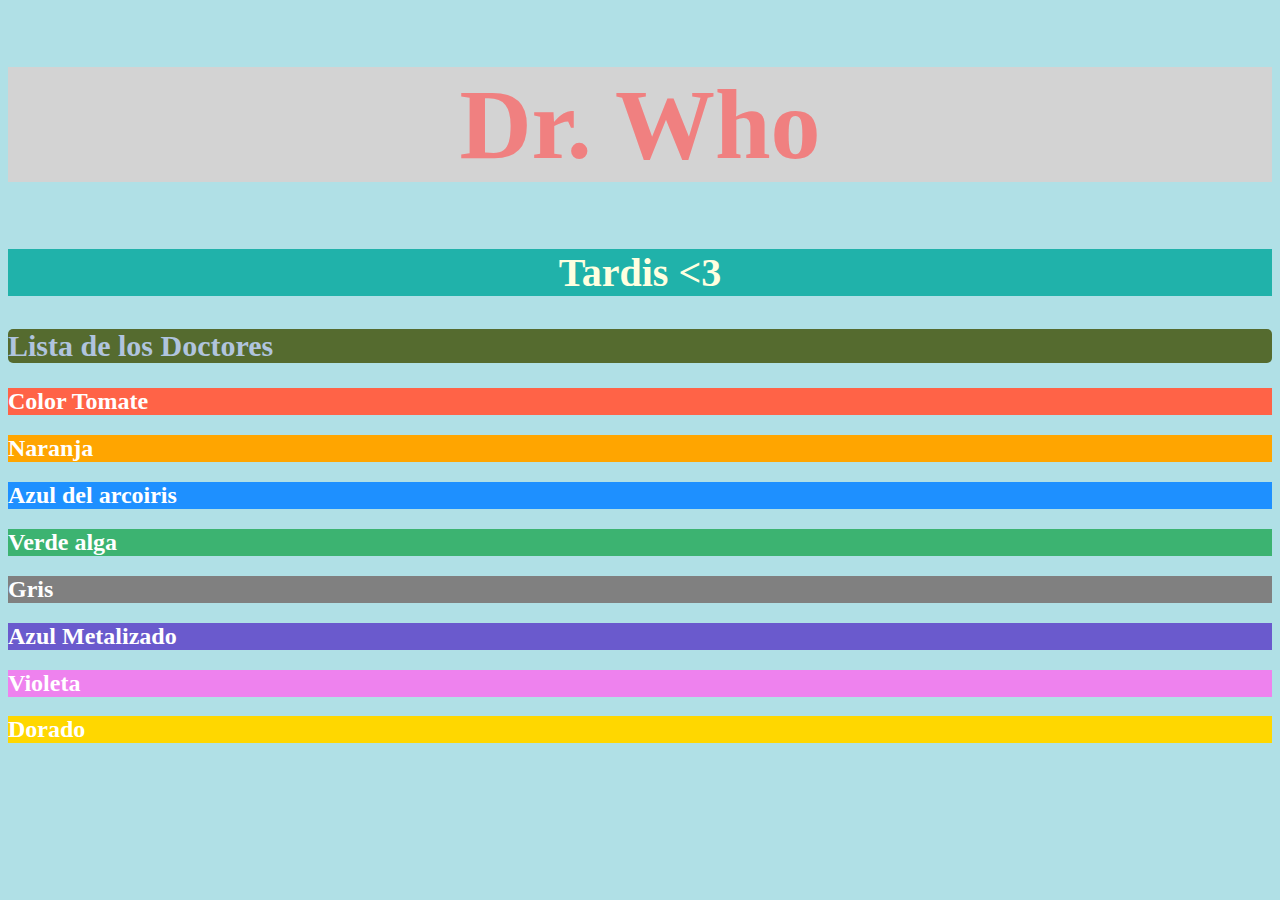
<file: 01_Diseño_Web/01_HTML_&_CSS/Clase_04/index.html>
<!DOCTYPE html>
<html lang="en">
<head>
    <meta charset="UTF-8">
    <meta http-equiv="X-UA-Compatible" content="IE=edge">
    <meta name="viewport" content="width=device-width, initial-scale=1.0">

    <!-- Mis estilos -->
    <link rel="stylesheet" href="./style.css">

    <title>Intro a CSS</title>
</head>
<body>
    <h1>Dr. Who</h1>
    <h2 class="tardis">Tardis <3</h2>
    <h2 class="doctores">Lista de los Doctores</h2>
    <h2 class="tomate">Color Tomate</h2>
    <h2 class="naranja">Naranja</h2>
    <h2 class="azularcoiris">Azul del arcoiris</h2>
    <h2 class="verdealga">Verde alga</h2>
    <h2 class="gris">Gris</h2>
    <h2 class="azulmetalico">Azul Metalizado</h2>
    <h2 class="violeta">Violeta</h2>
    <h2 class="dorado">Dorado</h2>
</body>
</html>
</file>
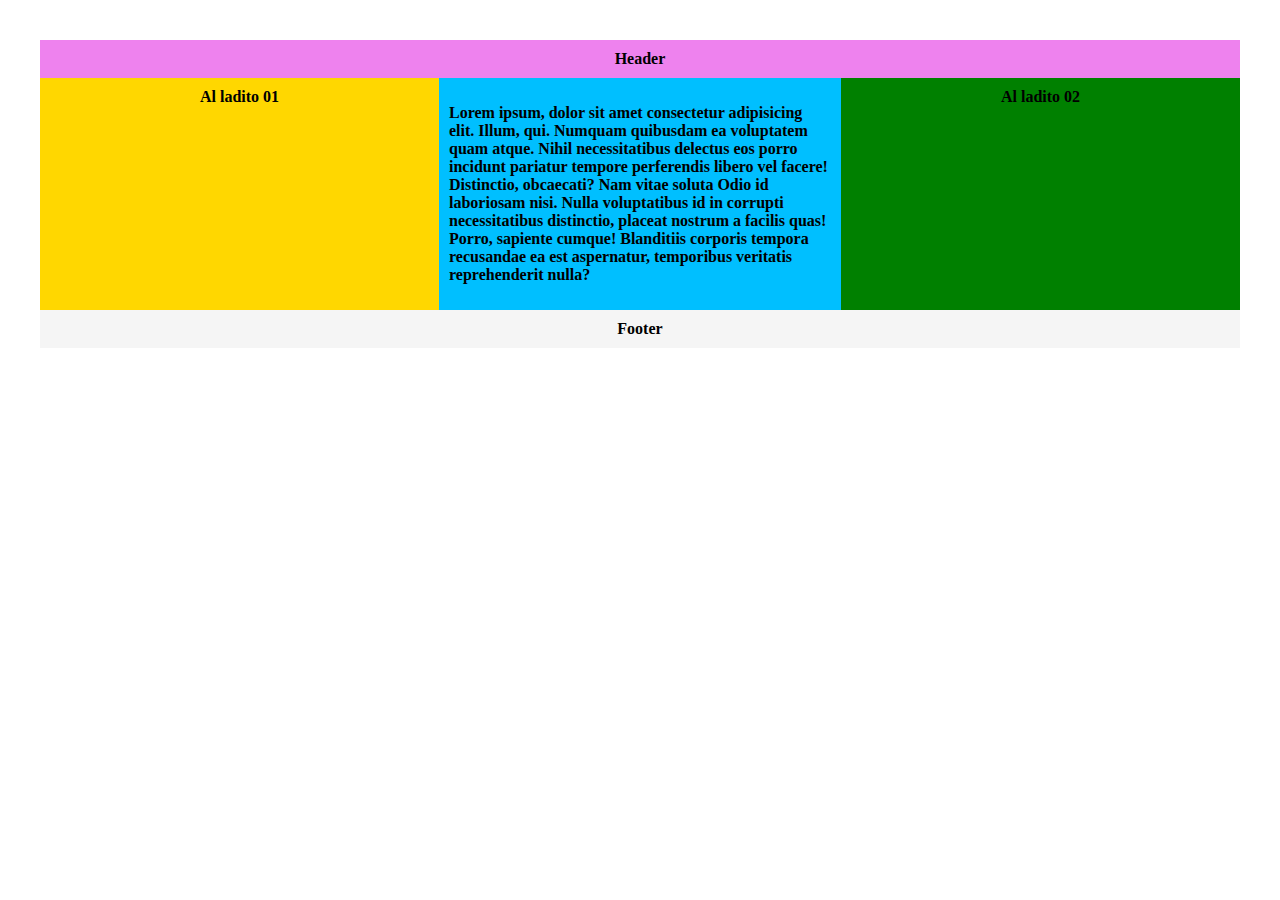
<file: 01_Diseño_Web/01_HTML_&_CSS/Clase_06/index.html>
<!DOCTYPE html>
<html lang="en">
<head>
    <meta charset="UTF-8">
    <meta http-equiv="X-UA-Compatible" content="IE=edge">
    <meta name="viewport" content="width=device-width, initial-scale=1.0">
    <link rel="stylesheet" href="./style.css">
    <title>Practica de Flexbox</title>
</head>
<body>
    <div class="wrapper">
        <header class="header">Header</header>
            <article class="main">
                <p>Lorem ipsum, dolor sit amet consectetur adipisicing elit. Illum, qui. Numquam quibusdam ea voluptatem quam atque. Nihil necessitatibus delectus eos porro incidunt pariatur tempore perferendis libero vel facere! Distinctio, obcaecati?
                Nam vitae soluta Odio id laboriosam nisi. Nulla voluptatibus id in corrupti necessitatibus distinctio, placeat nostrum a facilis quas! Porro, sapiente cumque! Blanditiis corporis tempora recusandae ea est aspernatur, temporibus veritatis reprehenderit nulla?
                </p>
            </article>
        <aside class="aside aside-1">Al ladito 01</aside>
        <aside class="aside aside-2">Al ladito 02</aside>
        <footer class="footer">Footer</footer>
    </div>
</body>
</html>
</file>
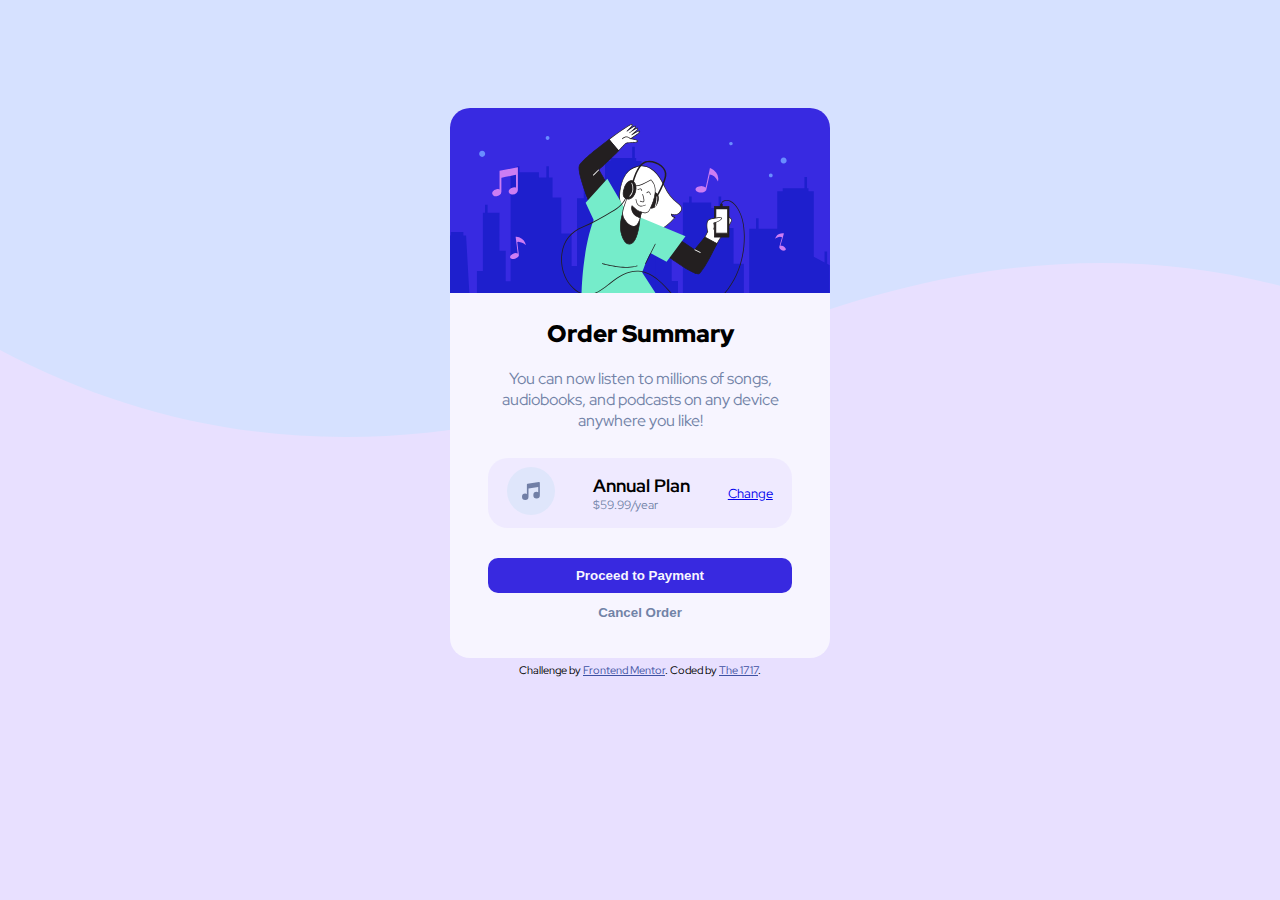
<file: 01_Diseño_Web/01_HTML_&_CSS/Clase_10/index.html>
<!DOCTYPE html>
<html lang="en">
<head>
  <meta charset="UTF-8">
  <meta name="viewport" content="width=device-width, initial-scale=1.0"> <!-- displays site properly based on user's device -->
  <link href="./style.css" rel="stylesheet" type="text/css">
  <link rel="icon" type="image/png" sizes="32x32" href="./images/favicon-32x32.png">
  <link rel="preconnect" href="https://fonts.googleapis.com">
  <link rel="preconnect" href="https://fonts.gstatic.com" crossorigin>
  <link href="https://fonts.googleapis.com/css2?family=Red+Hat+Display:wght@500;700;900&display=swap" rel="stylesheet"> 
  <title>Frontend Mentor | Order summary card</title>
</head>
<body>

  <div class="card_component">
    <div class="img_component">
      <img src="./images/illustration-hero.svg" alt="A girl listening and dancing to music with her cellphone">
    </div>
    <div class="title_component">
      <h2>Order Summary</h2>
    </div>
    <div class="text_component">
      <p>
        You can now listen to millions of songs, audiobooks, and podcasts on any 
        device anywhere you like!
      </p>
    </div>
    <div class="plan_component">
      <div class="img_container">
        <img src="./images/icon-music.svg" alt="A musical note">
      </div>
      <div class="plan_container">
        <h2>Annual Plan</h2>
        <p>$59.99/year</p>
      </div>
      <a href="#">Change</a>
    </div>
    <div class="button_component">
      <button id="proceed"> Proceed to Payment</button>

      <button id="cancel">Cancel Order</button>
    </div>
  </div>
  
  <div class="attribution">
    Challenge by <a href="https://www.frontendmentor.io?ref=challenge" target="_blank">Frontend Mentor</a>. 
    Coded by <a href="#">The 1717</a>.
  </div>
</body>
</html>
</file>
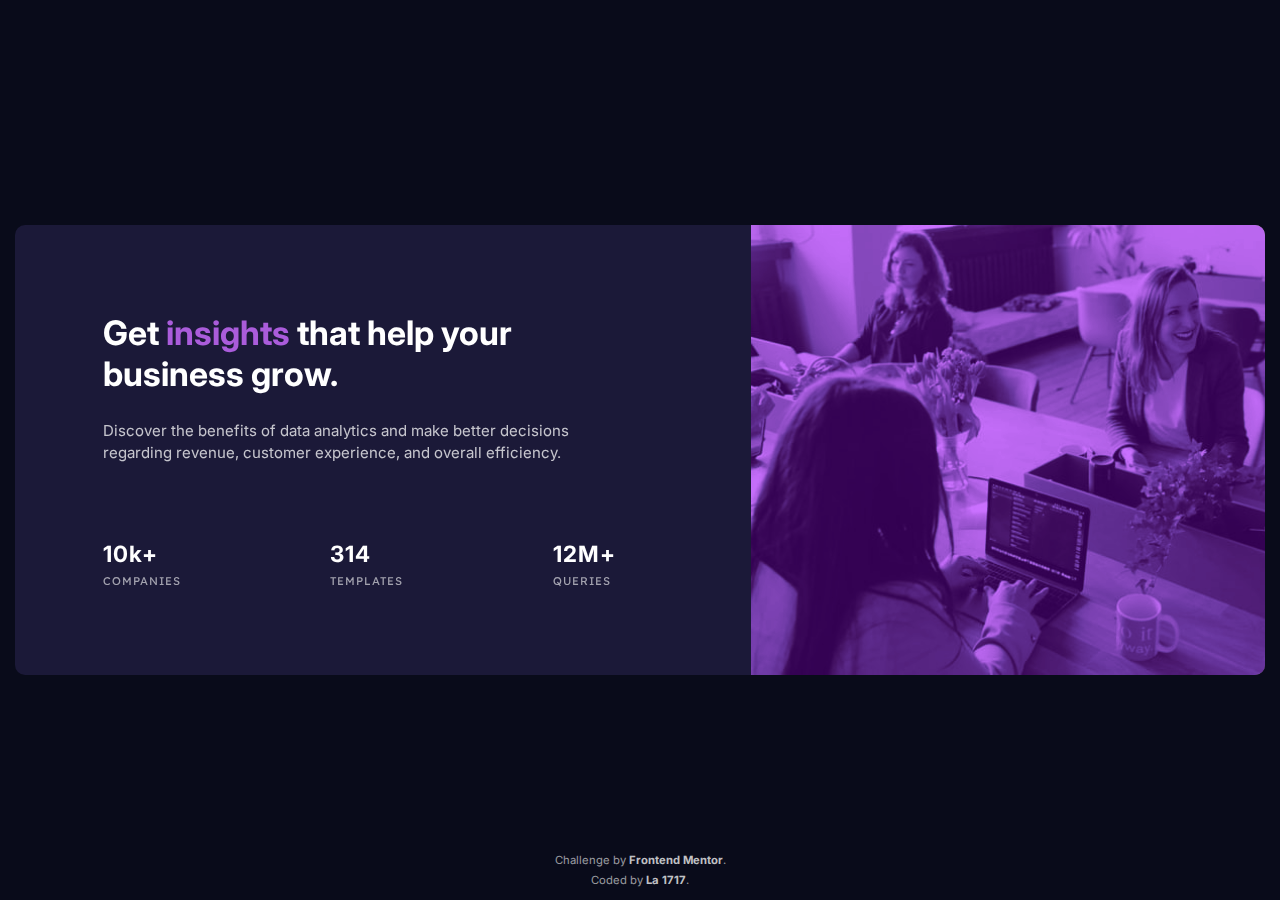
<file: 01_Diseño_Web/01_HTML_&_CSS/Clase_12/index.html>
<!DOCTYPE html>
<html lang="en">
<head>
  <meta charset="UTF-8">
  <meta name="viewport" content="width=device-width, initial-scale=1.0"> <!-- displays site properly based on user's device -->

  <link rel="icon" type="image/png" sizes="32x32" href="./images/favicon-32x32.png">
  
  <title>Frontend Mentor | Stats preview card component</title>

  <!-- Feel free to remove these styles or customise in your own stylesheet 👍 -->
  <link rel="stylesheet" href="./style.css">
</head>
<body>
  <main>
    <section>
      <h1>Get <span>insights</span> that help your business grow.</h1>
      <div class="content">
        <p class="lead">
          Discover the benefits of data analytics and make better decisions regarding revenue, customer experience, and overall efficiency.
        </p>
        <ul>
          <li>
            <h2>10k+</h2>
            <p>companies</p>
          </li>
          <li>
            <h2>314</h2>
            <p>templates</p>
          </li>
          <li>
            <h2>12M+</h2>
            <p>queries</p>
          </li>
        </ul>
      </div>
    </section>
    <div class="bg-img">
      <div class="overlay"><div class="overlay-2"></div></div>
    </div>
  </main>
  <footer class="attribution">
    <p>
      Challenge by
      <a href="https://www.frontendmentor.io?ref=challenge" target="_blank">Frontend Mentor</a>.
    </p>
    <p>
      Coded by <a href="#">La 1717</a>.
    </p>
  </footer>
</body>
</html>
</file>
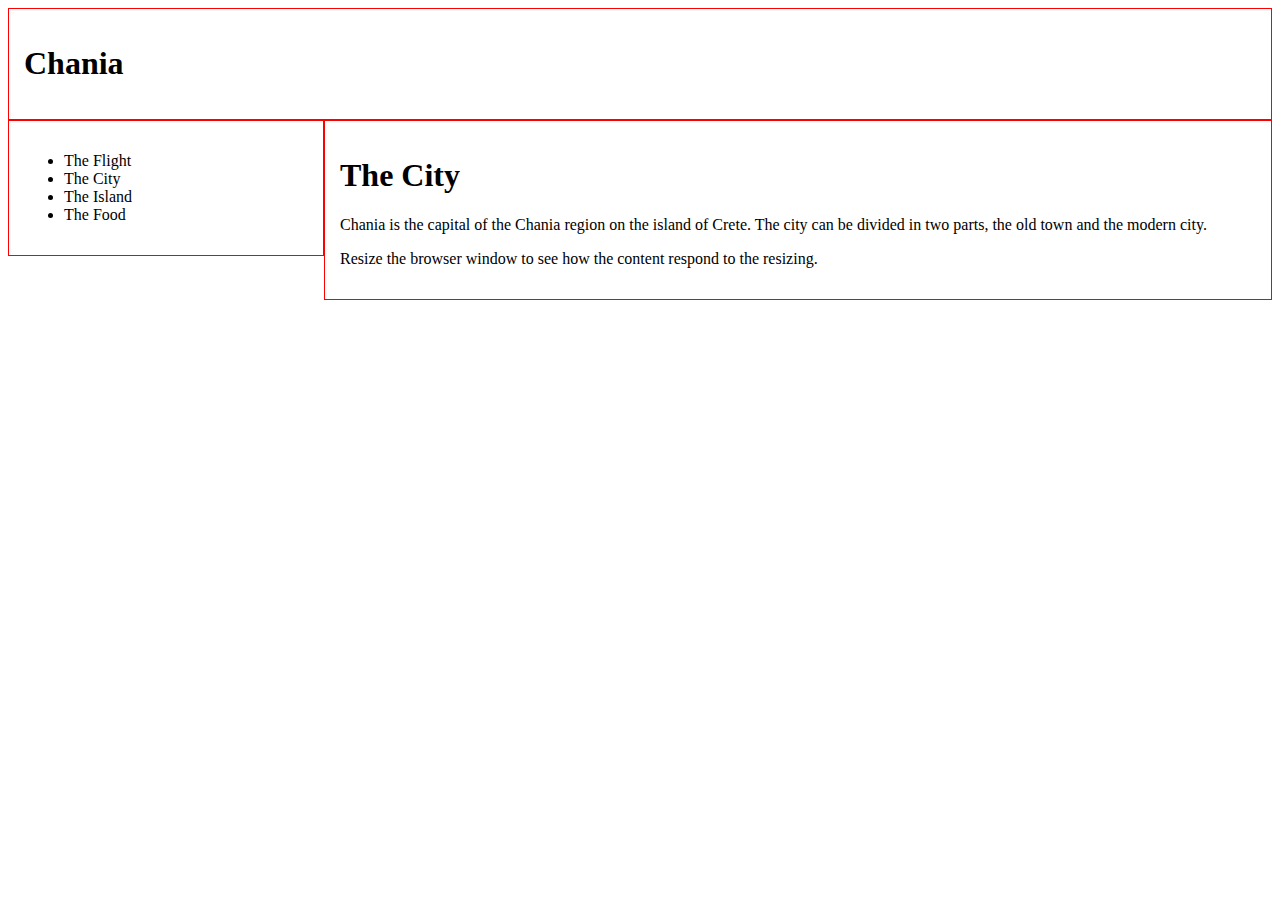
<file: 01_Diseño_Web/01_HTML_&_CSS/Clase_07/grid/index.html>
<!DOCTYPE html>
<html lang="en">
<head>
    <meta charset="UTF-8">
    <meta http-equiv="X-UA-Compatible" content="IE=edge">
    <meta name="viewport" content="width=device-width, initial-scale=1.0">

    <!-- Como linkear tu CSS -->
    <link rel="stylesheet" href="./styles.css">

    <title>Grid</title>
</head>
<body>
    <div class="header">
        <h1>Chania</h1>
      </div>
      
      <div class="row">
      
      <div class="col-3">
        <ul>
          <li>The Flight</li>
          <li>The City</li>
          <li>The Island</li>
          <li>The Food</li>
        </ul>
      </div>
      
      <div class="col-9">
        <h1>The City</h1>
        <p>Chania is the capital of the Chania region on the island of Crete. The city can be divided in two parts, the old town and the modern city.</p>
        <p>Resize the browser window to see how the content respond to the resizing.</p>
      </div>
      
      </div>
</body>
</html>
</file>
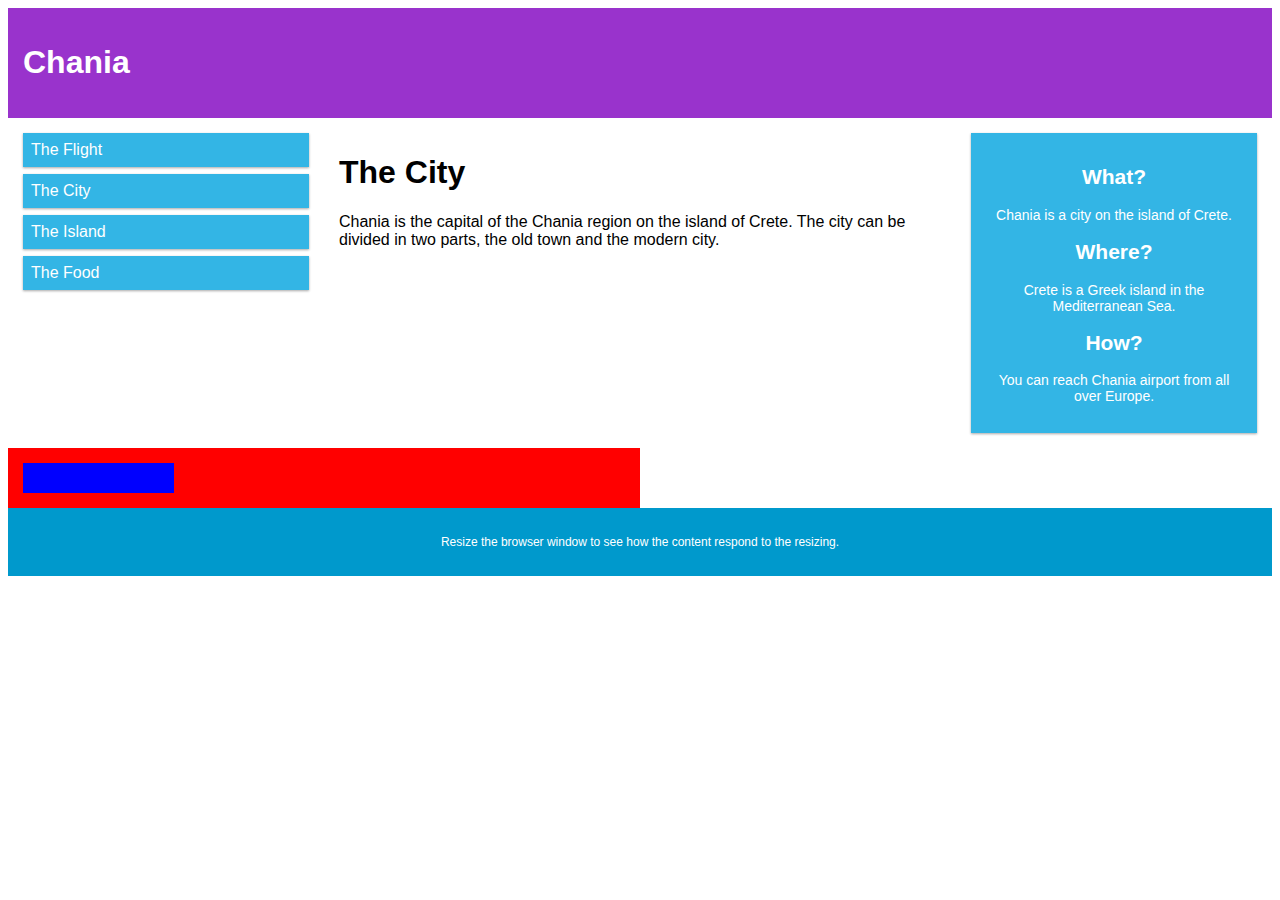
<file: 01_Diseño_Web/01_HTML_&_CSS/Clase_07/mediaQuery/index.html>
<!DOCTYPE html>
<html lang="en">
<head>
    <meta charset="UTF-8">
    <meta http-equiv="X-UA-Compatible" content="IE=edge">
    <meta name="viewport" content="width=device-width, initial-scale=1.0">

    <!-- Aca llamamos a nuestro CSS -->
    <link rel="stylesheet" href="./styles.css">

    <title>Test Media Querys</title>
</head>
<body>
    <div class="header">
        <h1>Chania</h1>
      </div>
      
      <div class="row">
        <div class="col-3 menu">
          <ul>
            <li>The Flight</li>
            <li>The City</li>
            <li>The Island</li>
            <li>The Food</li>
          </ul>
        </div>
      
        <div class="col-6">
          <h1>The City</h1>
          <p>Chania is the capital of the Chania region on the island of Crete. The city can be divided in two parts, the old town and the modern city.</p>
        </div>
      
        <div class="col-3 right">
          <div class="aside">
            <h2>What?</h2>
            <p>Chania is a city on the island of Crete.</p>
            <h2>Where?</h2>
            <p>Crete is a Greek island in the Mediterranean Sea.</p>
            <h2>How?</h2>
            <p>You can reach Chania airport from all over Europe.</p>
          </div>
        </div>
      </div>
      
      <div class="row">
        <div class="col-6" style="background-color: red; align-items: center;">
          <div class="row">
            <div class="col-3" style="background-color: blue;"></div>
          </div>
        </div>
      </div>

      <div class="footer">
        <p>Resize the browser window to see how the content respond to the resizing.</p>
      </div>
</body>
</html>
</file>
<file: 01_Diseño_Web/01_HTML_&_CSS/Clase_04/style.css>
body {
   background-color: powderblue; 
}

h1 {
 font-size: 100px;
 color: lightcoral;
 background-color: lightgrey;
 text-align: center;
}

.tardis {
    font-size: 40px;
    color: lightyellow;
    background-color: lightseagreen;
    text-align: center;
}

.doctores {
    font-size: 30px;
    color: lightsteelblue;
    background-color: darkolivegreen;
    border-radius: 5px;
}

.tomate {
    background-color: tomato;
    color: white;
}

.naranja {
    background-color: orange;
    color: white;
}

.azularcoiris {
    background-color: DodgerBlue;
    color: white;
}

.verdealga {
    background-color: mediumseagreen;
    color: white;
}

.gris {
    background-color: gray;
    color: white;
}

.azulmetalico {
    background-color: slateblue;
    color: white;
}

.violeta {
    background-color: violet;
    color: white;
}

.dorado {
    background-color: gold;
    color: white;
}
</file>
<file: 01_Diseño_Web/01_HTML_&_CSS/Clase_06/style.css>
.wrapper {
    display: flex;
    flex-flow: row wrap;
    font-weight: bold;
    text-align: center;
}

.wrapper > * {
    padding: 10px;
    flex: 1 100%;
}

.header {
    background: violet;
}

.footer {
    background: whitesmoke;
}

.main {
    text-align: left;
    background: deepskyblue;
}

.aside-1 {
    background: gold;
}

.aside-2 {
    background: green;
}

/* Vamos a usar etiquetas de la clase  */
@media all and (min-width: 600px) {
    .aside  { flex: 1 0 0;}
}

@media all and (min-width: 800px) {
    .main   { flex: 3.0px; }
    .aside-1    { order: 1;}
    .main       { order: 2;}
    .aside-2    { order: 3;}
    .footer     { order: 4;}
}

body {
    padding: 2em;
}
</file>
<file: 01_Diseño_Web/01_HTML_&_CSS/Clase_10/style.css>
:root {
    --pale-blue: hsl(255, 100%, 94%);
    --bright-blue: hsl(245, 75%, 52%);

    --very-pale-blue: hsl(255, 100%, 98%);
    --desatured-blue: hsl(221, 23%, 55%);
    --dark-blue: hsl(223, 47%, 23%);
}

@media only screen and (max-width: 1440px){

    body {
        background-image: url("./images/pattern-background-desktop.svg");
        background-repeat: no-repeat;
        background-color: var(--pale-blue);

        font-family: 'Red Hat Display', sans-serif;
        font-size: 16px;

        display: flex;
        flex-direction: column;
        align-items: center;

        padding: 100px 0;
    }

    .card_component {

        height: 550px;
        width: 30%;

        display: flex;
        flex-direction: column;
        align-items: center;
        align-content: center;

        background-color: var(--very-pale-blue);
        border-radius: 20px;

        overflow: hidden;
    }

    img {
        max-width: 100%;
        max-height: 100%;
    }

    .title_component {

        width: 80%;
        height: 50px;
        text-align: center;

        margin-bottom: 20px;

    }

    .title_component h2 {
        font-weight: 900;
    }

    .text_component {

        width: 80%;
        height: 70px;

        margin-bottom: 20px;

    }

    .text_component p {

        text-align: center;

        color: var(--desatured-blue);
        font-weight: 400;

        margin-top: 0px

    }

    .plan_component {
        background-color: hsla(255, 100%, 94%, 0.5);

        width: 80%;
        height: 70px;
        margin-bottom: 30px;

        font-size: smaller;

        border-radius: 20px;

        display: flex;
        flex-direction: row;
        justify-content: space-around;
        align-items: center;
    }

    .plan_container {
        font-size: 12px;
    }

    .plan_container h2, .plan_container p {
        margin: 0;
        padding: 0;
    }

    .plan_container h2 {
        font-weight: 700;
    }

    .plan_container p {
        color: var(--desatured-blue);
        font-weight: 400;
    }

    .button_component {
        display: flex;
        flex-direction: column;

        width: 80%;
        height: 100px;
    }

    #proceed {
        font-weight: 700;
        background-color: var(--bright-blue);
        color: var(--very-pale-blue);

        height: 35%;
        border: none;
        border-radius: 10px;
        margin-bottom: 2px;
    }

    #proceed:hover {
        background-color: var(--dark-blue);
    }

    #cancel {
        font-weight: 700;
        background-color: var(--very-pale-blue);
        color: var(--desatured-blue);

        border: none;
        height: 35%;
        border-radius: 10px;
    }

    #cancel:hover {
        background-color: var(--dark-blue);
        color: var(--very-pale-blue);
    }

    .attribution {
        padding-top: 5px;
        font-size: 11px;
        text-align: center;
    }

    .attribution a {
        color: hsl(228, 45%, 44%);
    }

}

@media only screen and (max-width: 375px) {

    body {
        background-image: url('./images/pattern-background-desktop.svg');
        background-repeat: no-repeat;
        background-color: var(--pale-blue);

        font-family: 'Red Hat Display', sans-serif;
        font-size: 12px;

        display: flex;
        flex-direction: column;
        align-items: center;

        padding: 100px 0;
    }

    .card_component {
        height: 490px;
        width: 70%;

        display: flex;
        flex-direction: column;
        align-items: center;
        align-content: center;

        background-color: var(--very-pale-blue);
        border-radius: 20px;

        overflow: hidden;
    }

    img {

        max-height: 100%;
        max-width: 100%;

    }

    .title_component{

        max-width: 80%;
        height: 50px;
        text-align: center;

        margin-bottom: 20px;

    }

    .title_component h2 {
        font-weight: 900;
    }

    .text_component {
        width: 80%;
        height: 70px;

        margin-bottom: 20px;
    }

    .text_component p {
        text-align: center;

        color: var(--desatured-blue);
        font-weight: 400;

        margin-top: 0;
    }

    .plan_component {
        background-color: hsla(255, 100%, 94%, 0.5);

        width: 80%;
        height: 70px;
        margin-bottom: 30px;

        border-radius: 20px;

        display: flex;
        flex-direction: row;
        justify-content: space-around;
        align-items: center;

    }

    .plan_container {
        font-size: 12px;
    }

    .plan_container h2, .plan_container p {
        margin: 0;
        padding: 0;
    }

    .plan_container h2 {
        font-weight: 700;
    }

    .plan_container p {
        color: var(--desatured-blue);
        font-weight: 400;
    }
}
</file>
<file: 01_Diseño_Web/01_HTML_&_CSS/Clase_12/style.css>
/* Let's import the Lexend font */
@import url("https://fonts.googleapis.com/css2?family=Inter:wght@400;700&family=Lexend+Deca&display=swap");

/* Variables */
:root {
    font-size: 15px;
    --prim-dark-blue: hsl(233, 47%, 7%);
    --prim-sat-blue: hsl(244, 38%, 16%);
    --prim-violet: hsl(277, 64%, 61%);
    --neu-white: hsl(0, 0%, 100%);
    --neu-trans-white: hsla(0, 0%, 100%, 0.75);
    --neu--more-trans-white: hsla(0, 0%, 100%, 0.6);
    --bg-violet: hsl(277deg, 100%, 50%, 0.42);
    --bg-light-violet: hsl(293deg, 42%, 35%, 0.24);
}

/* Defaults */
*,
*::after,
*::before {
    margin: 0;
    padding: 0;
    box-sizing: border-bodex;
}

body {
    font-family: "Inter", sans-serif;
    display: flex;
    justify-content: center;
    align-items: center;
    min-height: 100vh;
    background-color: var(--prim-dark-blue);
    color: var(--neu-white);
    font-weight: 400;
}

main {
    min-width: 600px;
    z-index: 1;
    display: flex;
    margin: 1em;
}

section {
    display: flex;
    flex-direction: column;
    padding: 5.85em 7em 5.85em 5.85em;
    width: 570px;
    min-width: 300px;
    background: var(--prim-sat-blue);
    border-radius: 10px 0 0 10px;
}

section h1 {
    color: var(--neu-white);
    font-size: 2.25rem;
    margin-bottom: 0.75em;
    font-weight: 700;
}

section h1 span {
    color: var(--prim-violet);
}

section .content{
    margin-right: 2em;
}

section .lead {
    color: var(--neu-trans-white);
    line-height: 1.5em;
    margin-bottom: 5em;
}

section ul {
    display: flex;
    list-style: none;
    justify-content: space-between;
    letter-spacing: 1px;
}

section ul h2 {
    color: var(--neu-white);
    margin-bottom: 0.3em;
}

section ul p {
    font-family: "Lexend Deca", sans-serif;
    color: var(--neu--more-trans-white);
    text-transform: uppercase;
    font-size: 0.75rem;
}

.bg-img {
    min-height: 10em;
    width: 540px;
    min-width: 200px;
    background: url(./images/image-header-desktop.jpg);
    background-repeat: no-repeat;
    background-size: cover;
    border-radius: 0 10px 10px 0;
    overflow: hidden;
}

.overlay {
    background: var(--bg-violet);
    height: 100%;
}

.overlay-2 {
    background: var(--bg-light-violet);
    height: 100%;
    mix-blend-mode: color-burn;
}

/* Footer */

.attribution {
    position: absolute;
    bottom: 0;
    font-size: 0.75rem;
    line-height: 20px;
    text-align: center;
    color: var(--neu--more-trans-white);
    margin-bottom: 10px;
}

.attribution a {
    text-decoration: none;
    color: var(--neu-trans-white);
    font-weight: bold;
}

/* media queries */

@media only screen and (max-width: 1024px) {
    :root {
      font-size: 12px;
    }
    section {
      padding: 3em 4.5em 3em 3em;
    }
  }
  
  @media only screen and (max-width: 625px) {
    body {
      flex-direction: column;
    }
    main {
      flex-direction: column-reverse;
      margin: 10px;
      min-width: 200px;
      margin-top: 5em;
    }
    section {
      padding: 0;
      padding: 3em;
      width: 300px;
      border-radius: 0 0 10px 10px;
    }
    section h1,
    section .lead {
      text-align: center;
    }
    section .lead {
      font-size: 1.1rem;
      margin-bottom: 2em;
      line-height: 1.75em;
    }
    section .content {
      margin-right: 0;
    }
    section ul {
      flex-direction: column;
      align-items: center;
    }
    section ul li {
      margin-bottom: 2em;
    }
    section ul h2 {
      font-size: 2rem;
      text-align: center;
      margin-bottom: 0.25em;
    }
    section ul p {
      font-size: 1.05rem;
    }
    .bg-img {
      height: 220px;
      width: 300px;
      border-radius: 10px 10px 0 0;
      background: url(images/image-header-mobile.jpg) no-repeat;
      background-size: contain;
    }
    .attribution {
      position: relative;
      margin-top: 20px;
    }
  }
</file>
<file: 01_Diseño_Web/01_HTML_&_CSS/Clase_07/grid/styles.css>
* {
    box-sizing: border-box;
  }
  
  .header {
    border: 1px solid red;
    padding: 15px;
  }
  
  .row::after {
    content: "";
    clear: both;
    display: table;
  }

  /* Primero aplicamos nuestro diseño para dispositivos moviles */
  [class*="col-"] {
    float: left;
    padding: 15px;
    border: 1px solid red;
  }
  
.col-1 {width: 8.33%;}
.col-2 {width: 16.66%;}
.col-3 {width: 25%;}
.col-4 {width: 33.33%;}
.col-5 {width: 41.66%;}
.col-6 {width: 50%;}
.col-7 {width: 58.33%;}
.col-8 {width: 66.66%;}
.col-9 {width: 75%;}
.col-10 {width: 83.33%;}
.col-11 {width: 91.66%;}
.col-12 {width: 100%;}
</file>
<file: 01_Diseño_Web/01_HTML_&_CSS/Clase_07/mediaQuery/styles.css>
* {
    box-sizing: border-box;
  }
  
  .row::after {
    content: "";
    clear: both;
    display: table;
  }
  
  [class*="col-"] {
    float: left;
    padding: 15px;
  }
  
  html {
    font-family: "Lucida Sans", sans-serif;
  }
  
  .header {
    background-color: #9933cc;
    color: #ffffff;
    padding: 15px;
  }
  
  .menu ul {
    list-style-type: none;
    margin: 0;
    padding: 0;
  }
  
  .menu li {
    padding: 8px;
    margin-bottom: 7px;
    background-color: #33b5e5;
    color: #ffffff;
    box-shadow: 0 1px 3px rgba(0,0,0,0.12), 0 1px 2px rgba(0,0,0,0.24);
  }
  
  .menu li:hover {
    background-color: #0099cc;
  }
  
  .aside {
    background-color: #33b5e5;
    padding: 15px;
    color: #ffffff;
    text-align: center;
    font-size: 14px;
    box-shadow: 0 1px 3px rgba(0,0,0,0.12), 0 1px 2px rgba(0,0,0,0.24);
  }
  
  .footer {
    background-color: #0099cc;
    color: #ffffff;
    text-align: center;
    font-size: 12px;
    padding: 15px;
  }

  /* Mobile first */
  [class*="col-"] {
      width: 100%
  }

  @media only screen and (min-width: 768px) {
    /* Para escritorio */
    .col-1 {width: 8.33%;}
    .col-2 {width: 16.66%;}
    .col-3 {width: 25%;}
    .col-4 {width: 33.33%;}
    .col-5 {width: 41.66%;}
    .col-6 {width: 50%;}
    .col-7 {width: 58.33%;}
    .col-8 {width: 66.66%;}
    .col-9 {width: 75%;}
    .col-10 {width: 83.33%;}
    .col-11 {width: 91.66%;}
    .col-12 {width: 100%;}
  }
</file>
